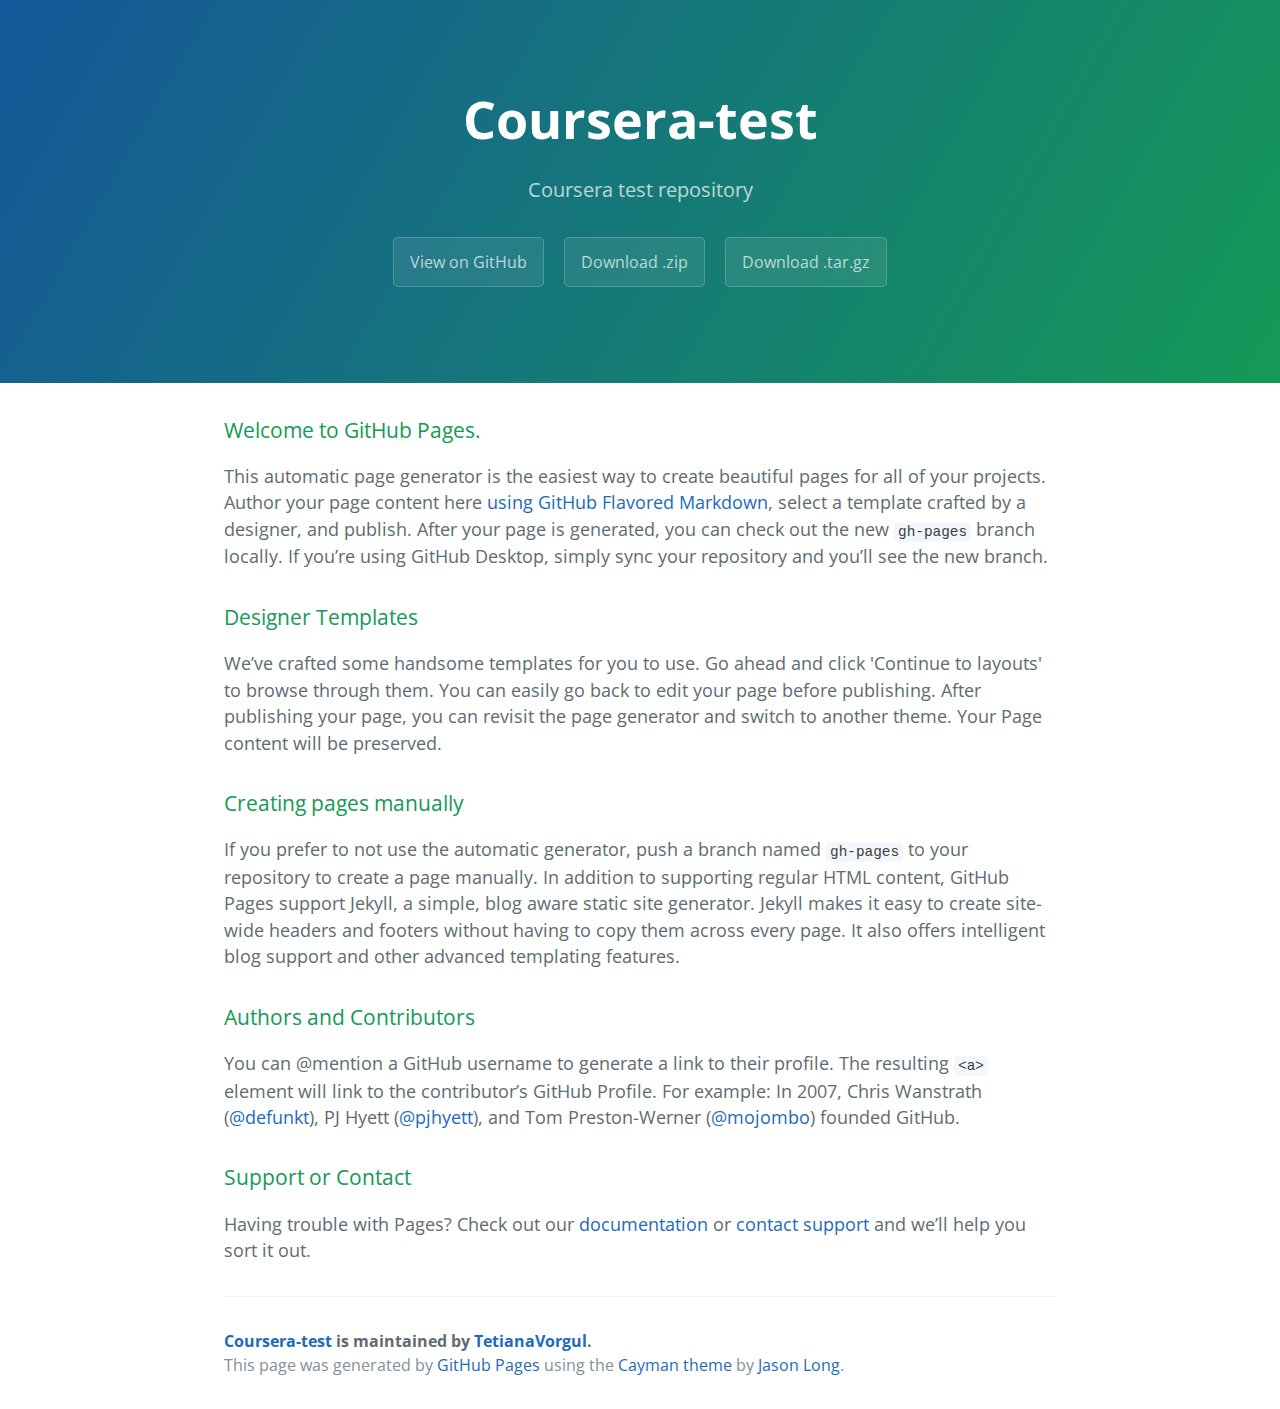
<file: index.html>
<!DOCTYPE html>
<html lang="en-us">
  <head>
    <meta charset="UTF-8">
    <title>Coursera-test by TetianaVorgul</title>
    <meta name="viewport" content="width=device-width, initial-scale=1">
    <link rel="stylesheet" type="text/css" href="stylesheets/normalize.css" media="screen">
    <link href='https://fonts.googleapis.com/css?family=Open+Sans:400,700' rel='stylesheet' type='text/css'>
    <link rel="stylesheet" type="text/css" href="stylesheets/stylesheet.css" media="screen">
    <link rel="stylesheet" type="text/css" href="stylesheets/github-light.css" media="screen">
  </head>
  <body>
    <section class="page-header">
      <h1 class="project-name">Coursera-test</h1>
      <h2 class="project-tagline">Coursera test repository</h2>
      <a href="https://github.com/TetianaVorgul/coursera-test" class="btn">View on GitHub</a>
      <a href="https://github.com/TetianaVorgul/coursera-test/zipball/master" class="btn">Download .zip</a>
      <a href="https://github.com/TetianaVorgul/coursera-test/tarball/master" class="btn">Download .tar.gz</a>
    </section>

    <section class="main-content">
      <h3>
<a id="welcome-to-github-pages" class="anchor" href="#welcome-to-github-pages" aria-hidden="true"><span aria-hidden="true" class="octicon octicon-link"></span></a>Welcome to GitHub Pages.</h3>

<p>This automatic page generator is the easiest way to create beautiful pages for all of your projects. Author your page content here <a href="https://guides.github.com/features/mastering-markdown/">using GitHub Flavored Markdown</a>, select a template crafted by a designer, and publish. After your page is generated, you can check out the new <code>gh-pages</code> branch locally. If you’re using GitHub Desktop, simply sync your repository and you’ll see the new branch.</p>

<h3>
<a id="designer-templates" class="anchor" href="#designer-templates" aria-hidden="true"><span aria-hidden="true" class="octicon octicon-link"></span></a>Designer Templates</h3>

<p>We’ve crafted some handsome templates for you to use. Go ahead and click 'Continue to layouts' to browse through them. You can easily go back to edit your page before publishing. After publishing your page, you can revisit the page generator and switch to another theme. Your Page content will be preserved.</p>

<h3>
<a id="creating-pages-manually" class="anchor" href="#creating-pages-manually" aria-hidden="true"><span aria-hidden="true" class="octicon octicon-link"></span></a>Creating pages manually</h3>

<p>If you prefer to not use the automatic generator, push a branch named <code>gh-pages</code> to your repository to create a page manually. In addition to supporting regular HTML content, GitHub Pages support Jekyll, a simple, blog aware static site generator. Jekyll makes it easy to create site-wide headers and footers without having to copy them across every page. It also offers intelligent blog support and other advanced templating features.</p>

<h3>
<a id="authors-and-contributors" class="anchor" href="#authors-and-contributors" aria-hidden="true"><span aria-hidden="true" class="octicon octicon-link"></span></a>Authors and Contributors</h3>

<p>You can @mention a GitHub username to generate a link to their profile. The resulting <code>&lt;a&gt;</code> element will link to the contributor’s GitHub Profile. For example: In 2007, Chris Wanstrath (<a href="https://github.com/defunkt" class="user-mention">@defunkt</a>), PJ Hyett (<a href="https://github.com/pjhyett" class="user-mention">@pjhyett</a>), and Tom Preston-Werner (<a href="https://github.com/mojombo" class="user-mention">@mojombo</a>) founded GitHub.</p>

<h3>
<a id="support-or-contact" class="anchor" href="#support-or-contact" aria-hidden="true"><span aria-hidden="true" class="octicon octicon-link"></span></a>Support or Contact</h3>

<p>Having trouble with Pages? Check out our <a href="https://help.github.com/pages">documentation</a> or <a href="https://github.com/contact">contact support</a> and we’ll help you sort it out.</p>

      <footer class="site-footer">
        <span class="site-footer-owner"><a href="https://github.com/TetianaVorgul/coursera-test">Coursera-test</a> is maintained by <a href="https://github.com/TetianaVorgul">TetianaVorgul</a>.</span>

        <span class="site-footer-credits">This page was generated by <a href="https://pages.github.com">GitHub Pages</a> using the <a href="https://github.com/jasonlong/cayman-theme">Cayman theme</a> by <a href="https://twitter.com/jasonlong">Jason Long</a>.</span>
      </footer>

    </section>

  
  </body>
</html>
</file>
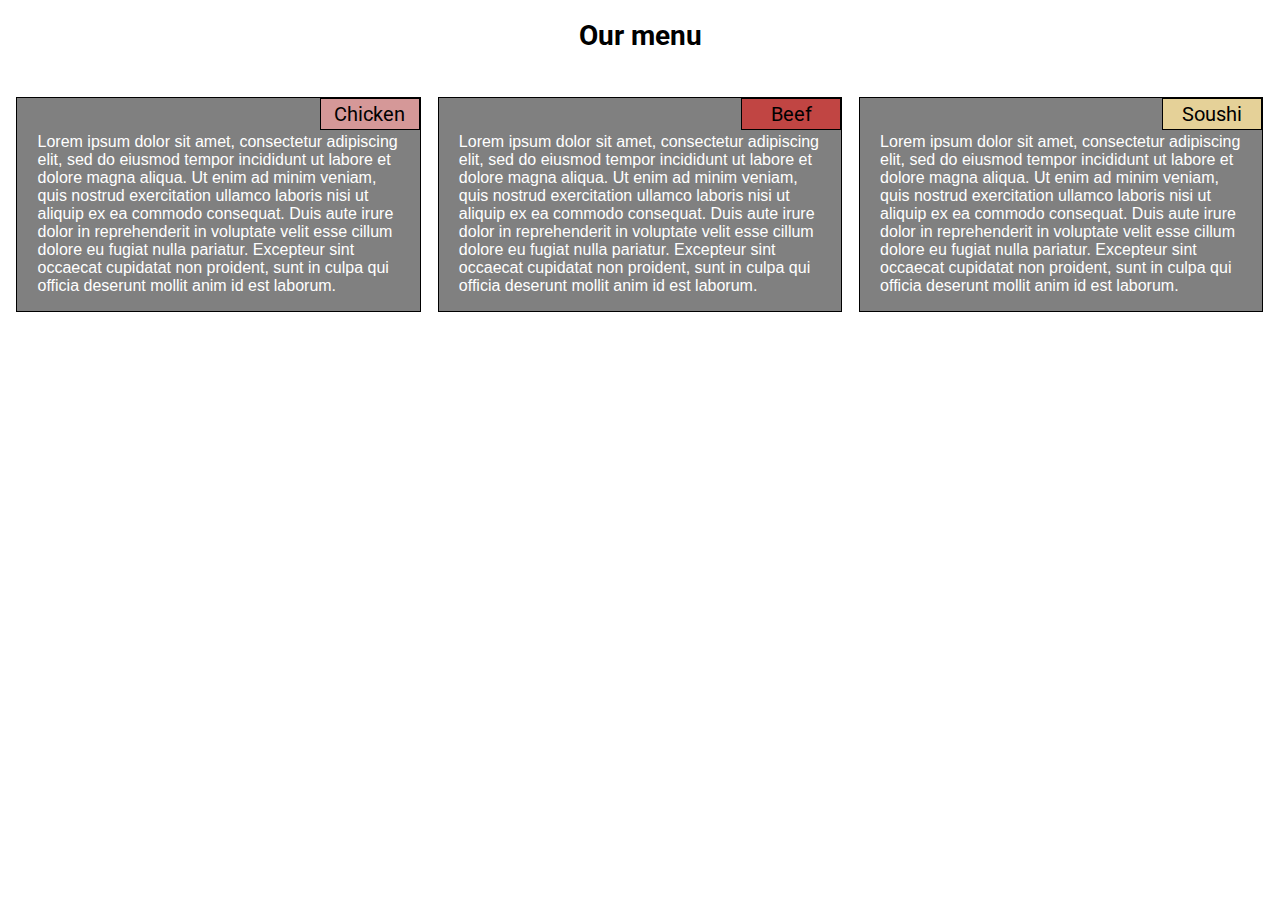
<file: site/index.html>
<!DOCTYPE html>
<html>
<head>
<meta charset="utf-8" >
<meta name="viewport" content="width=device-width, initial-scale=1">
<title>Module 2 Coursera</title>
<link rel="stylesheet" href="https://tetianavorgul.github.io/coursera-test/site/css/styles.css">

</head>
<body>
<h1>Our menu</h1>

<div class="row">
  <div class="col-lg-4 col-md-6 col-sd-1 bigdiv">
      <div class="divmed "> 

		<div class="smalldiv" id="sdiv1">Chicken</div>
  	<p>Lorem ipsum dolor sit amet, consectetur adipiscing elit, sed do eiusmod tempor incididunt ut labore et dolore magna aliqua. Ut enim ad minim veniam, quis nostrud exercitation ullamco laboris nisi ut aliquip ex ea commodo consequat. Duis aute irure dolor in reprehenderit in voluptate velit esse cillum dolore eu fugiat nulla pariatur. Excepteur sint occaecat cupidatat non proident, sunt in culpa qui officia deserunt mollit anim id est laborum.</p>
</div>
</div>
<div class="row">
  <div class="col-lg-4 col-md-6 col-sd-1 bigdiv">
		<div class="divmed "> 
    <div class="smalldiv" id="sdiv2">Beef</div>
  	<p>Lorem ipsum dolor sit amet, consectetur adipiscing elit, sed do eiusmod tempor incididunt ut labore et dolore magna aliqua. Ut enim ad minim veniam, quis nostrud exercitation ullamco laboris nisi ut aliquip ex ea commodo consequat. Duis aute irure dolor in reprehenderit in voluptate velit esse cillum dolore eu fugiat nulla pariatur. Excepteur sint occaecat cupidatat non proident, sunt in culpa qui officia deserunt mollit anim id est laborum.</p>
    </div>
</div>
<div class="row">
  <div class="col-lg-4 col-md-12 col-sd-1 bigdiv">
    <div class="divmed col-md-12a"> 
		<div class="smalldiv" id="sdiv3">Soushi</div>
  	<p>Lorem ipsum dolor sit amet, consectetur adipiscing elit, sed do eiusmod tempor incididunt ut labore et dolore magna aliqua. Ut enim ad minim veniam, quis nostrud exercitation ullamco laboris nisi ut aliquip ex ea commodo consequat. Duis aute irure dolor in reprehenderit in voluptate velit esse cillum dolore eu fugiat nulla pariatur. Excepteur sint occaecat cupidatat non proident, sunt in culpa qui officia deserunt mollit anim id est laborum.</p>
    </div>
</div>


</div>
</body>
</html>
</file>
<file: stylesheets/stylesheet.css>
* {
  box-sizing: border-box; }

body {
  padding: 0;
  margin: 0;
  font-family: "Open Sans", "Helvetica Neue", Helvetica, Arial, sans-serif;
  font-size: 16px;
  line-height: 1.5;
  color: #606c71; }

a {
  color: #1e6bb8;
  text-decoration: none; }
  a:hover {
    text-decoration: underline; }

.btn {
  display: inline-block;
  margin-bottom: 1rem;
  color: rgba(255, 255, 255, 0.7);
  background-color: rgba(255, 255, 255, 0.08);
  border-color: rgba(255, 255, 255, 0.2);
  border-style: solid;
  border-width: 1px;
  border-radius: 0.3rem;
  transition: color 0.2s, background-color 0.2s, border-color 0.2s; }
  .btn + .btn {
    margin-left: 1rem; }

.btn:hover {
  color: rgba(255, 255, 255, 0.8);
  text-decoration: none;
  background-color: rgba(255, 255, 255, 0.2);
  border-color: rgba(255, 255, 255, 0.3); }

@media screen and (min-width: 64em) {
  .btn {
    padding: 0.75rem 1rem; } }

@media screen and (min-width: 42em) and (max-width: 64em) {
  .btn {
    padding: 0.6rem 0.9rem;
    font-size: 0.9rem; } }

@media screen and (max-width: 42em) {
  .btn {
    display: block;
    width: 100%;
    padding: 0.75rem;
    font-size: 0.9rem; }
    .btn + .btn {
      margin-top: 1rem;
      margin-left: 0; } }

.page-header {
  color: #fff;
  text-align: center;
  background-color: #159957;
  background-image: linear-gradient(120deg, #155799, #159957); }

@media screen and (min-width: 64em) {
  .page-header {
    padding: 5rem 6rem; } }

@media screen and (min-width: 42em) and (max-width: 64em) {
  .page-header {
    padding: 3rem 4rem; } }

@media screen and (max-width: 42em) {
  .page-header {
    padding: 2rem 1rem; } }

.project-name {
  margin-top: 0;
  margin-bottom: 0.1rem; }

@media screen and (min-width: 64em) {
  .project-name {
    font-size: 3.25rem; } }

@media screen and (min-width: 42em) and (max-width: 64em) {
  .project-name {
    font-size: 2.25rem; } }

@media screen and (max-width: 42em) {
  .project-name {
    font-size: 1.75rem; } }

.project-tagline {
  margin-bottom: 2rem;
  font-weight: normal;
  opacity: 0.7; }

@media screen and (min-width: 64em) {
  .project-tagline {
    font-size: 1.25rem; } }

@media screen and (min-width: 42em) and (max-width: 64em) {
  .project-tagline {
    font-size: 1.15rem; } }

@media screen and (max-width: 42em) {
  .project-tagline {
    font-size: 1rem; } }

.main-content :first-child {
  margin-top: 0; }
.main-content img {
  max-width: 100%; }
.main-content h1, .main-content h2, .main-content h3, .main-content h4, .main-content h5, .main-content h6 {
  margin-top: 2rem;
  margin-bottom: 1rem;
  font-weight: normal;
  color: #159957; }
.main-content p {
  margin-bottom: 1em; }
.main-content code {
  padding: 2px 4px;
  font-family: Consolas, "Liberation Mono", Menlo, Courier, monospace;
  font-size: 0.9rem;
  color: #383e41;
  background-color: #f3f6fa;
  border-radius: 0.3rem; }
.main-content pre {
  padding: 0.8rem;
  margin-top: 0;
  margin-bottom: 1rem;
  font: 1rem Consolas, "Liberation Mono", Menlo, Courier, monospace;
  color: #567482;
  word-wrap: normal;
  background-color: #f3f6fa;
  border: solid 1px #dce6f0;
  border-radius: 0.3rem; }
  .main-content pre > code {
    padding: 0;
    margin: 0;
    font-size: 0.9rem;
    color: #567482;
    word-break: normal;
    white-space: pre;
    background: transparent;
    border: 0; }
.main-content .highlight {
  margin-bottom: 1rem; }
  .main-content .highlight pre {
    margin-bottom: 0;
    word-break: normal; }
.main-content .highlight pre, .main-content pre {
  padding: 0.8rem;
  overflow: auto;
  font-size: 0.9rem;
  line-height: 1.45;
  border-radius: 0.3rem; }
.main-content pre code, .main-content pre tt {
  display: inline;
  max-width: initial;
  padding: 0;
  margin: 0;
  overflow: initial;
  line-height: inherit;
  word-wrap: normal;
  background-color: transparent;
  border: 0; }
  .main-content pre code:before, .main-content pre code:after, .main-content pre tt:before, .main-content pre tt:after {
    content: normal; }
.main-content ul, .main-content ol {
  margin-top: 0; }
.main-content blockquote {
  padding: 0 1rem;
  margin-left: 0;
  color: #819198;
  border-left: 0.3rem solid #dce6f0; }
  .main-content blockquote > :first-child {
    margin-top: 0; }
  .main-content blockquote > :last-child {
    margin-bottom: 0; }
.main-content table {
  display: block;
  width: 100%;
  overflow: auto;
  word-break: normal;
  word-break: keep-all; }
  .main-content table th {
    font-weight: bold; }
  .main-content table th, .main-content table td {
    padding: 0.5rem 1rem;
    border: 1px solid #e9ebec; }
.main-content dl {
  padding: 0; }
  .main-content dl dt {
    padding: 0;
    margin-top: 1rem;
    font-size: 1rem;
    font-weight: bold; }
  .main-content dl dd {
    padding: 0;
    margin-bottom: 1rem; }
.main-content hr {
  height: 2px;
  padding: 0;
  margin: 1rem 0;
  background-color: #eff0f1;
  border: 0; }

@media screen and (min-width: 64em) {
  .main-content {
    max-width: 64rem;
    padding: 2rem 6rem;
    margin: 0 auto;
    font-size: 1.1rem; } }

@media screen and (min-width: 42em) and (max-width: 64em) {
  .main-content {
    padding: 2rem 4rem;
    font-size: 1.1rem; } }

@media screen and (max-width: 42em) {
  .main-content {
    padding: 2rem 1rem;
    font-size: 1rem; } }

.site-footer {
  padding-top: 2rem;
  margin-top: 2rem;
  border-top: solid 1px #eff0f1; }

.site-footer-owner {
  display: block;
  font-weight: bold; }

.site-footer-credits {
  color: #819198; }

@media screen and (min-width: 64em) {
  .site-footer {
    font-size: 1rem; } }

@media screen and (min-width: 42em) and (max-width: 64em) {
  .site-footer {
    font-size: 1rem; } }

@media screen and (max-width: 42em) {
  .site-footer {
    font-size: 0.9rem; } }
</file>
<file: stylesheets/github-light.css>
/*
The MIT License (MIT)

Copyright (c) 2016 GitHub, Inc.

Permission is hereby granted, free of charge, to any person obtaining a copy
of this software and associated documentation files (the "Software"), to deal
in the Software without restriction, including without limitation the rights
to use, copy, modify, merge, publish, distribute, sublicense, and/or sell
copies of the Software, and to permit persons to whom the Software is
furnished to do so, subject to the following conditions:

The above copyright notice and this permission notice shall be included in all
copies or substantial portions of the Software.

THE SOFTWARE IS PROVIDED "AS IS", WITHOUT WARRANTY OF ANY KIND, EXPRESS OR
IMPLIED, INCLUDING BUT NOT LIMITED TO THE WARRANTIES OF MERCHANTABILITY,
FITNESS FOR A PARTICULAR PURPOSE AND NONINFRINGEMENT. IN NO EVENT SHALL THE
AUTHORS OR COPYRIGHT HOLDERS BE LIABLE FOR ANY CLAIM, DAMAGES OR OTHER
LIABILITY, WHETHER IN AN ACTION OF CONTRACT, TORT OR OTHERWISE, ARISING FROM,
OUT OF OR IN CONNECTION WITH THE SOFTWARE OR THE USE OR OTHER DEALINGS IN THE
SOFTWARE.

*/

.pl-c /* comment */ {
  color: #969896;
}

.pl-c1 /* constant, variable.other.constant, support, meta.property-name, support.constant, support.variable, meta.module-reference, markup.raw, meta.diff.header */,
.pl-s .pl-v /* string variable */ {
  color: #0086b3;
}

.pl-e /* entity */,
.pl-en /* entity.name */ {
  color: #795da3;
}

.pl-smi /* variable.parameter.function, storage.modifier.package, storage.modifier.import, storage.type.java, variable.other */,
.pl-s .pl-s1 /* string source */ {
  color: #333;
}

.pl-ent /* entity.name.tag */ {
  color: #63a35c;
}

.pl-k /* keyword, storage, storage.type */ {
  color: #a71d5d;
}

.pl-s /* string */,
.pl-pds /* punctuation.definition.string, string.regexp.character-class */,
.pl-s .pl-pse .pl-s1 /* string punctuation.section.embedded source */,
.pl-sr /* string.regexp */,
.pl-sr .pl-cce /* string.regexp constant.character.escape */,
.pl-sr .pl-sre /* string.regexp source.ruby.embedded */,
.pl-sr .pl-sra /* string.regexp string.regexp.arbitrary-repitition */ {
  color: #183691;
}

.pl-v /* variable */ {
  color: #ed6a43;
}

.pl-id /* invalid.deprecated */ {
  color: #b52a1d;
}

.pl-ii /* invalid.illegal */ {
  color: #f8f8f8;
  background-color: #b52a1d;
}

.pl-sr .pl-cce /* string.regexp constant.character.escape */ {
  font-weight: bold;
  color: #63a35c;
}

.pl-ml /* markup.list */ {
  color: #693a17;
}

.pl-mh /* markup.heading */,
.pl-mh .pl-en /* markup.heading entity.name */,
.pl-ms /* meta.separator */ {
  font-weight: bold;
  color: #1d3e81;
}

.pl-mq /* markup.quote */ {
  color: #008080;
}

.pl-mi /* markup.italic */ {
  font-style: italic;
  color: #333;
}

.pl-mb /* markup.bold */ {
  font-weight: bold;
  color: #333;
}

.pl-md /* markup.deleted, meta.diff.header.from-file */ {
  color: #bd2c00;
  background-color: #ffecec;
}

.pl-mi1 /* markup.inserted, meta.diff.header.to-file */ {
  color: #55a532;
  background-color: #eaffea;
}

.pl-mdr /* meta.diff.range */ {
  font-weight: bold;
  color: #795da3;
}

.pl-mo /* meta.output */ {
  color: #1d3e81;
}
</file>
